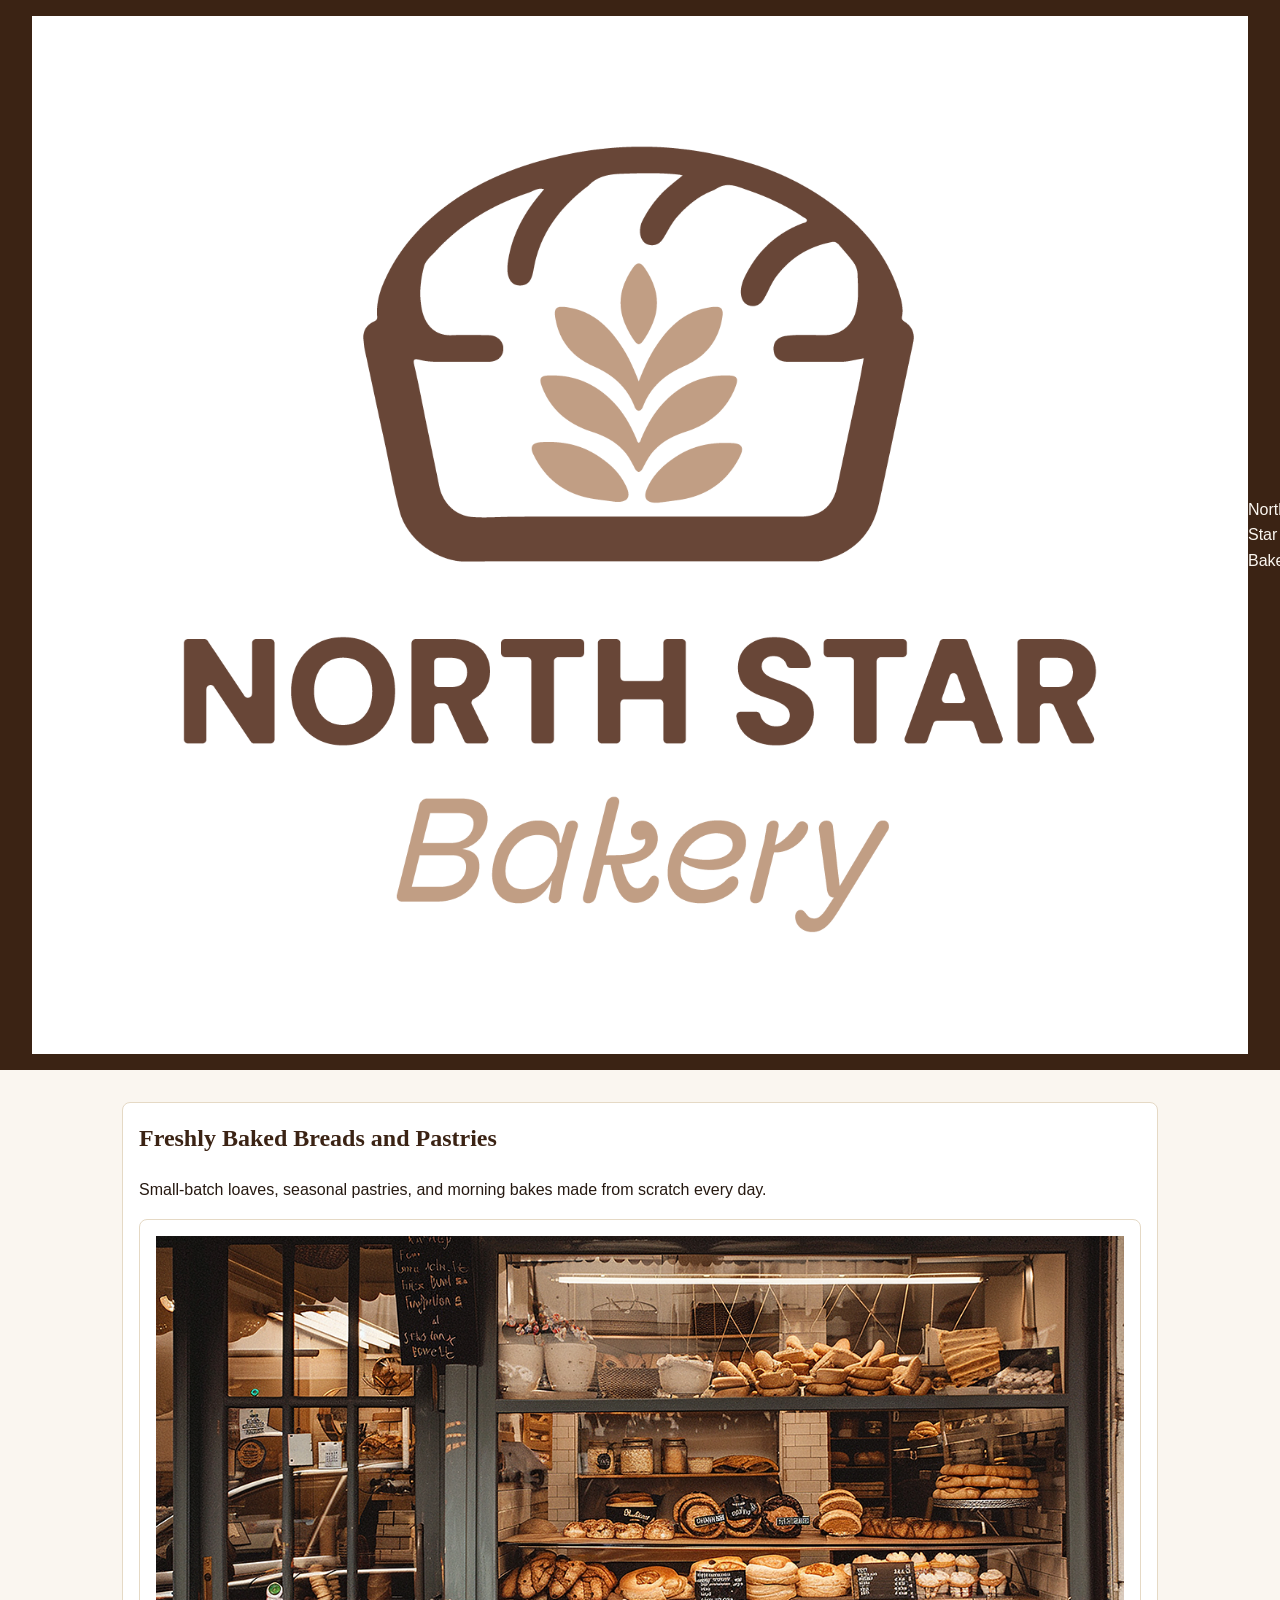
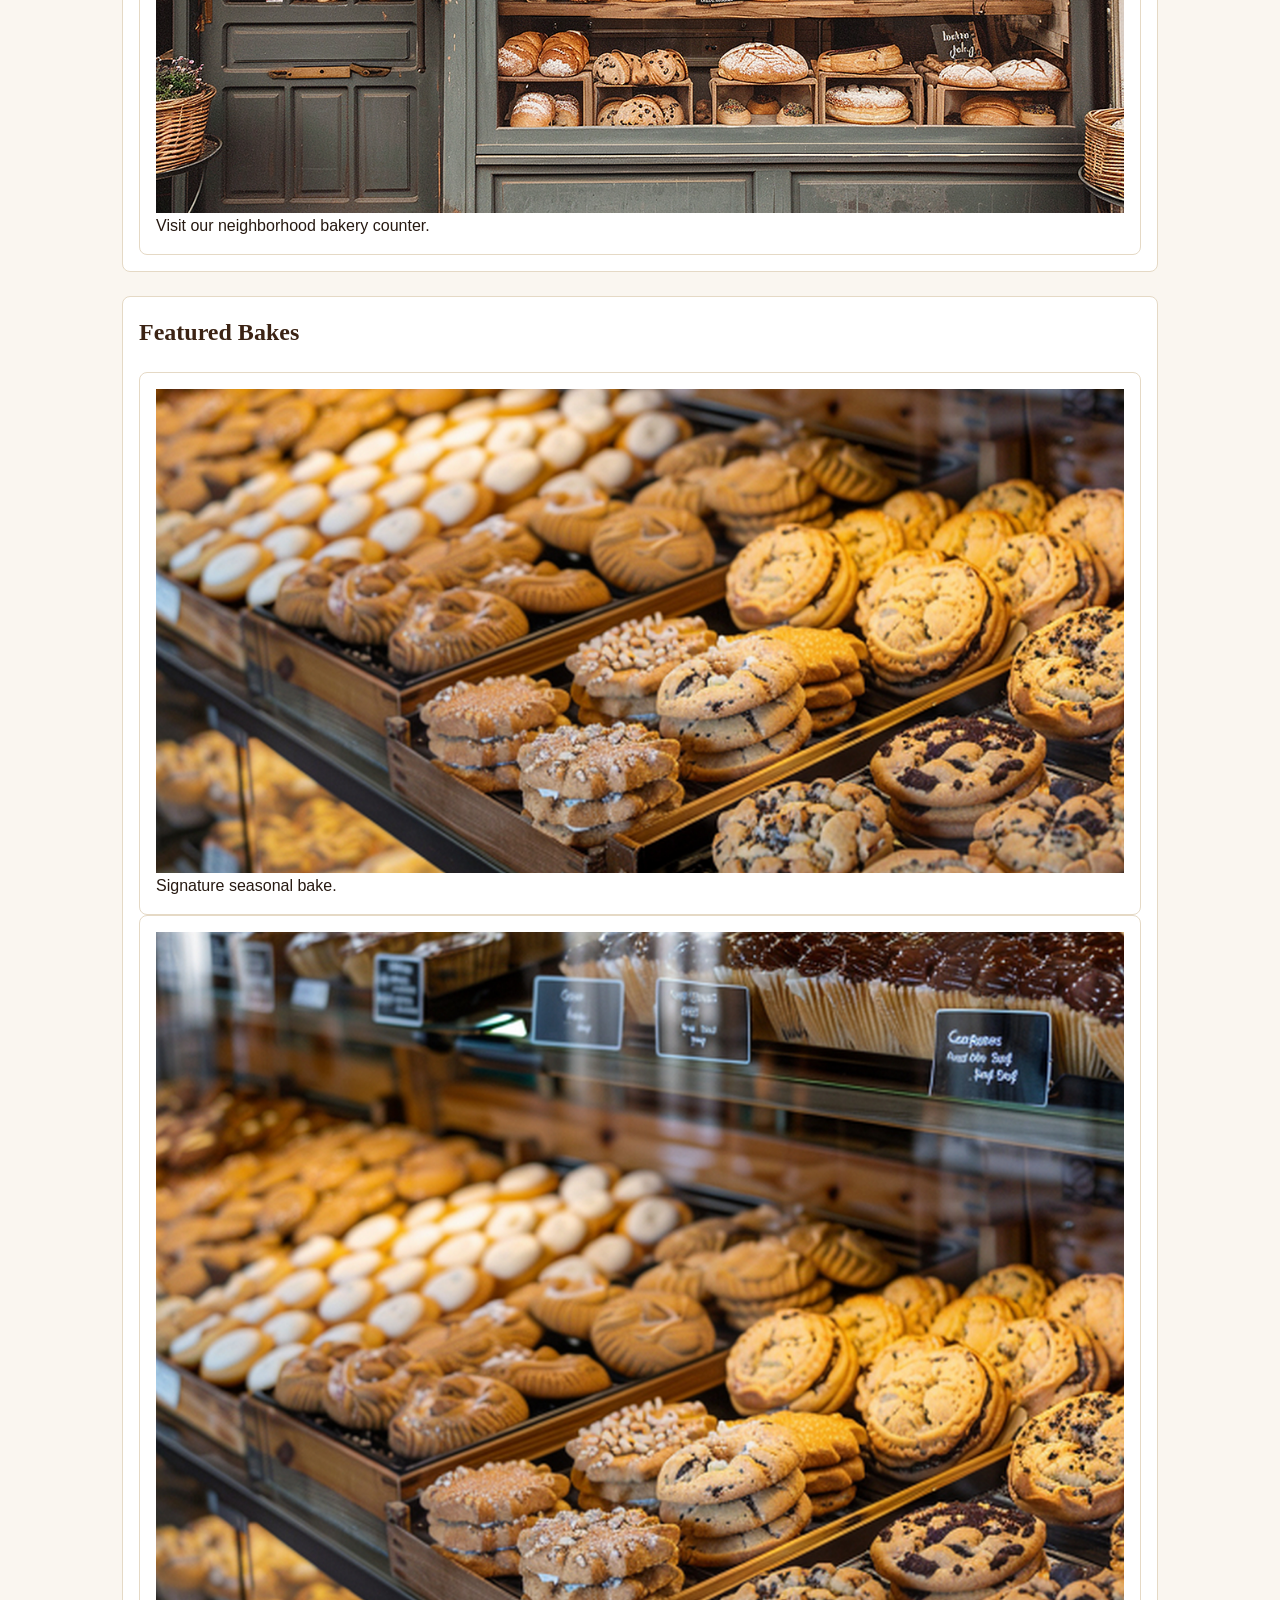
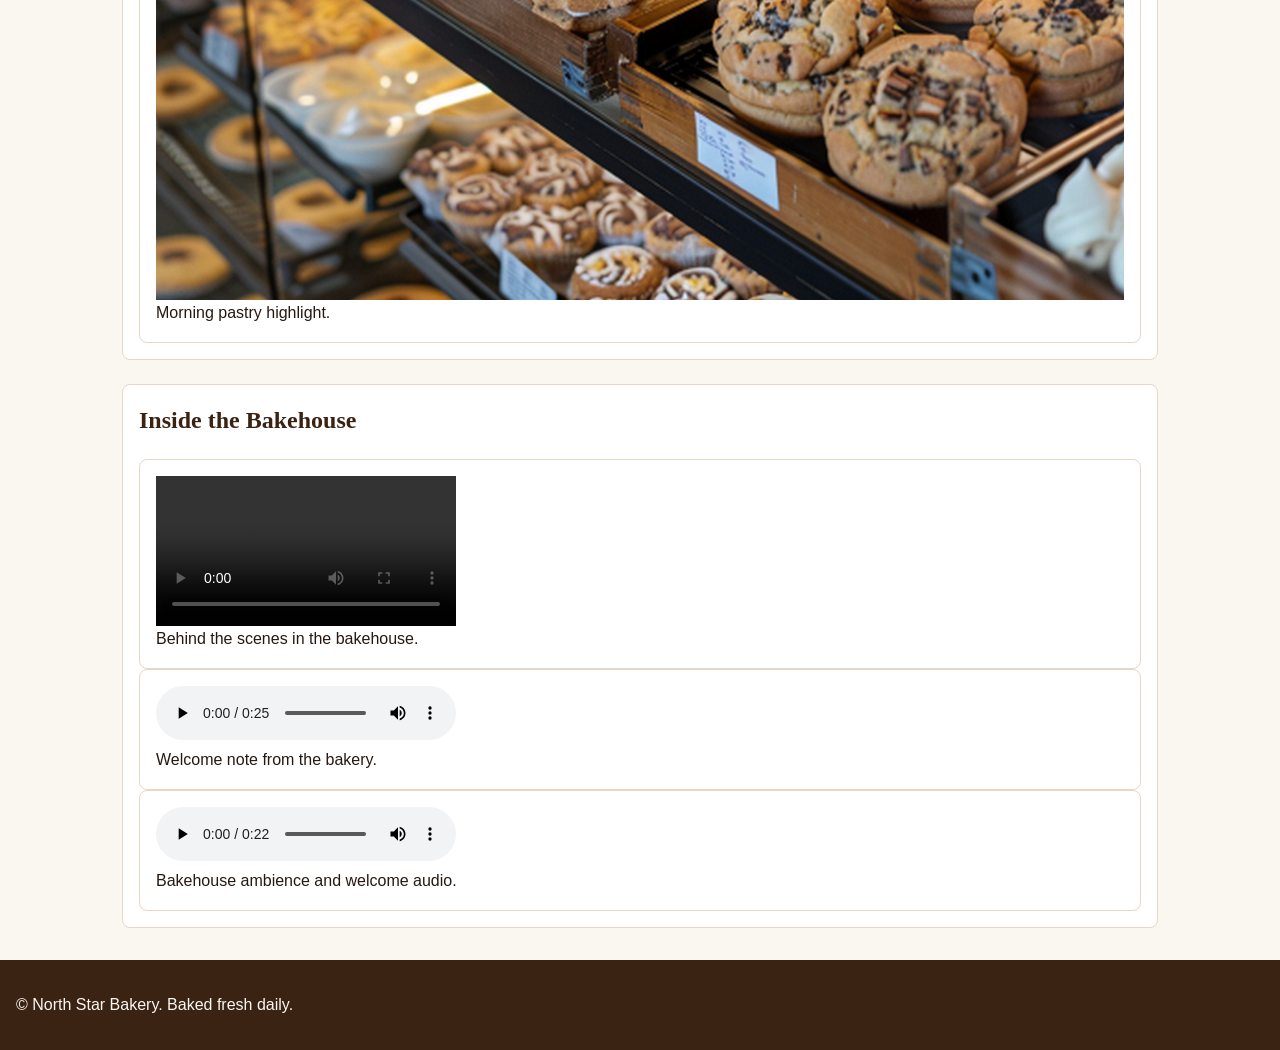
<file: Index.html>
<!DOCTYPE html>
<html lang="en">
<head>
  <meta charset="UTF-8">
  <meta name="viewport" content="width=device-width, initial-scale=1.0">
  <title>North Star Bakery | Home</title>
  <link rel="stylesheet" href="Styles.css">
</head>
<body>
  <header>
    <img src="bakery-logo_c.png" alt="North Star Bakery logo">
    <p>North Star Bakery</p>
    <nav aria-label="Main navigation">
      <ul>
        <li><a href="Index.html">Home</a></li>
        <li><a href="Products.html">Products</a></li>
        <li><a href="About.html">About</a></li>
        <li><a href="Contact.html">Contact</a></li>
      </ul>
    </nav>
  </header>

  <main>
    <section aria-labelledby="hero-heading">
      <h1 id="hero-heading">Freshly Baked Breads and Pastries</h1>
      <p>Small-batch loaves, seasonal pastries, and morning bakes made from scratch every day.</p>
      <figure>
        <img src="bakery-storefront_c.png" alt="North Star Bakery storefront">
        <figcaption>Visit our neighborhood bakery counter.</figcaption>
      </figure>
    </section>

    <section aria-labelledby="featured-heading">
      <h2 id="featured-heading">Featured Bakes</h2>
      <figure>
        <img src="bakery-feature-large_c.png" alt="Featured bakery specialty">
        <figcaption>Signature seasonal bake.</figcaption>
      </figure>
      <figure>
        <img src="bakery-feature-small_c.png" alt="Daily pastry selection">
        <figcaption>Morning pastry highlight.</figcaption>
      </figure>
    </section>

    <section aria-labelledby="kitchen-media-heading">
      <h2 id="kitchen-media-heading">Inside the Bakehouse</h2>
      <figure>
        <video controls>
          <source src="bakery-behind-scenes_c.mp4" type="video/mp4">
          Your browser does not support the video element.
        </video>
        <figcaption>Behind the scenes in the bakehouse.</figcaption>
      </figure>
      <figure>
        <audio controls>
          <source src="bakery-welcome_c.mp3" type="audio/mpeg">
          Your browser does not support the audio element.
        </audio>
        <figcaption>Welcome note from the bakery.</figcaption>
      </figure>
      <figure>
        <audio controls>
          <source src="bakery-welcome-mixed_c.mp3" type="audio/mpeg">
          Your browser does not support the audio element.
        </audio>
        <figcaption>Bakehouse ambience and welcome audio.</figcaption>
      </figure>
    </section>
  </main>

  <footer>
    <p>&copy; North Star Bakery. Baked fresh daily.</p>
  </footer>
</body>
</html>
</file>
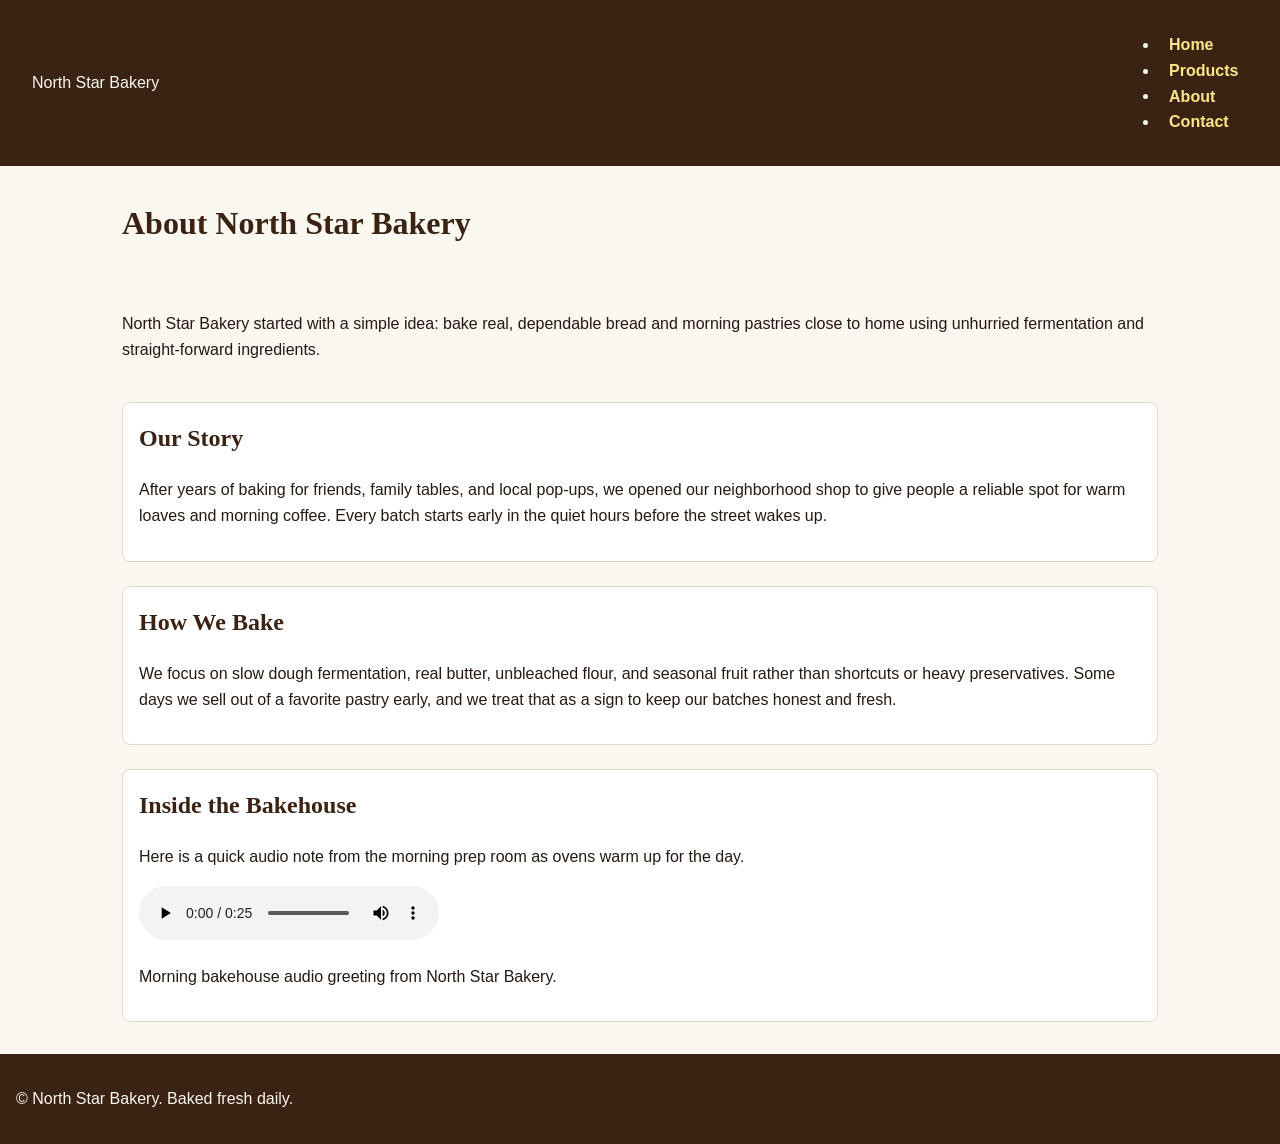
<file: About.html>
<!DOCTYPE html>
<html lang="en">
<head>
  <meta charset="UTF-8">
  <meta name="viewport" content="width=device-width, initial-scale=1.0">
  <title>North Star Bakery | About Us</title>
  <link rel="stylesheet" href="Styles.css">
</head>
<body>
  <header>
    <p>North Star Bakery</p>
    <nav aria-label="Main navigation">
      <ul>
        <li><a href="Index.html">Home</a></li>
        <li><a href="Products.html">Products</a></li>
        <li><a href="About.html">About</a></li>
        <li><a href="contact.html">Contact</a></li>
      </ul>
    </nav>
  </header>

  <main>
    <h1>About North Star Bakery</h1>
    <p>North Star Bakery started with a simple idea: bake real, dependable bread and morning pastries close to home using unhurried fermentation and straight-forward ingredients.</p>

    <section aria-labelledby="story-heading">
      <h2 id="story-heading">Our Story</h2>
      <p>After years of baking for friends, family tables, and local pop-ups, we opened our neighborhood shop to give people a reliable spot for warm loaves and morning coffee. Every batch starts early in the quiet hours before the street wakes up.</p>
    </section>

    <section aria-labelledby="philosophy-heading">
      <h2 id="philosophy-heading">How We Bake</h2>
      <p>We focus on slow dough fermentation, real butter, unbleached flour, and seasonal fruit rather than shortcuts or heavy preservatives. Some days we sell out of a favorite pastry early, and we treat that as a sign to keep our batches honest and fresh.</p>
    </section>

    <section aria-labelledby="media-heading">
      <h2 id="media-heading">Inside the Bakehouse</h2>
      <p>Here is a quick audio note from the morning prep room as ovens warm up for the day.</p>
      <audio controls>
        <source src="bakery-welcome_c.mp3" type="audio/mpeg">
        Your browser does not support the audio element.
      </audio>
      <p>Morning bakehouse audio greeting from North Star Bakery.</p>
    </section>
  </main>

  <footer>
    <p>&copy; North Star Bakery. Baked fresh daily.</p>
  </footer>
</body>
</html>
</file>
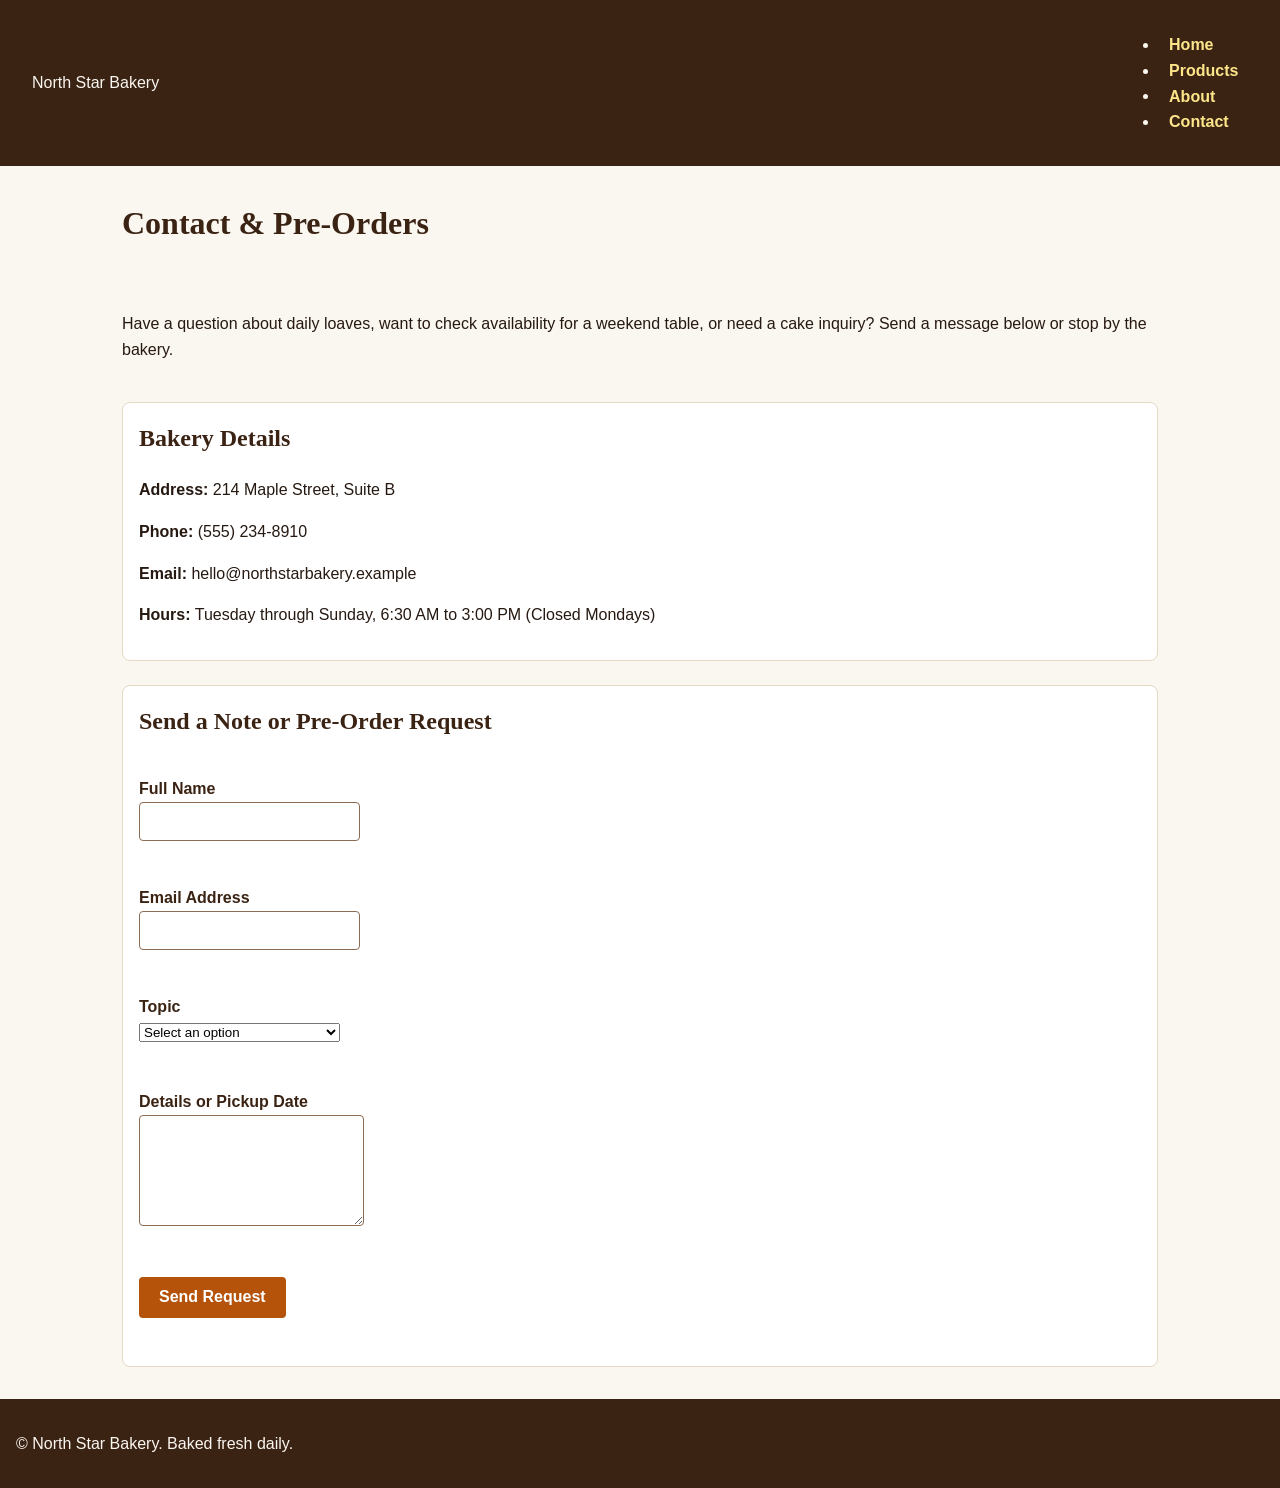
<file: Contact.html>
<!DOCTYPE html>
<html lang="en">
<head>
  <meta charset="UTF-8">
  <meta name="viewport" content="width=device-width, initial-scale=1.0">
  <title>North Star Bakery | Contact</title>
  <link rel="stylesheet" href="Styles.css">
</head>
<body>
  <header>
    <p>North Star Bakery</p>
    <nav aria-label="Main navigation">
      <ul>
        <li><a href="Index.html">Home</a></li>
        <li><a href="Products.html">Products</a></li>
        <li><a href="About.html">About</a></li>
        <li><a href="Contact.html">Contact</a></li>
      </ul>
    </nav>
  </header>

  <main>
    <h1>Contact &amp; Pre-Orders</h1>
    <p>Have a question about daily loaves, want to check availability for a weekend table, or need a cake inquiry? Send a message below or stop by the bakery.</p>

    <section aria-labelledby="shop-info-heading">
      <h2 id="shop-info-heading">Bakery Details</h2>
      <p><strong>Address:</strong> 214 Maple Street, Suite B</p>
      <p><strong>Phone:</strong> (555) 234-8910</p>
      <p><strong>Email:</strong> hello@northstarbakery.example</p>
      <p><strong>Hours:</strong> Tuesday through Sunday, 6:30 AM to 3:00 PM (Closed Mondays)</p>
    </section>

    <section aria-labelledby="form-heading">
      <h2 id="form-heading">Send a Note or Pre-Order Request</h2>
      <form action="#" method="post">
        <p>
          <label for="customer-name">Full Name</label><br>
          <input type="text" id="customer-name" name="customer-name" required>
        </p>

        <p>
          <label for="customer-email">Email Address</label><br>
          <input type="email" id="customer-email" name="customer-email" required>
        </p>

        <p>
          <label for="inquiry-type">Topic</label><br>
          <select id="inquiry-type" name="inquiry-type" required>
            <option value="">Select an option</option>
            <option value="pre-order">Bread or Pastry Pre-Order</option>
            <option value="cake">Cake Inquiry</option>
            <option value="hours-menu">Hours or Daily Menu Question</option>
            <option value="general">General Feedback</option>
          </select>
        </p>

        <p>
          <label for="message">Details or Pickup Date</label><br>
          <textarea id="message" name="message" rows="5" required></textarea>
        </p>

        <p>
          <button type="submit">Send Request</button>
        </p> 
      </form> <p id="nsb-form-status" role ="status" aria-live="polite"></p>
    </section>
  </main>

  <footer>
    <p>&copy; North Star Bakery. Baked fresh daily.</p>
  </footer>
  <script src="script.js"></script>
</body>
</html>
</file>
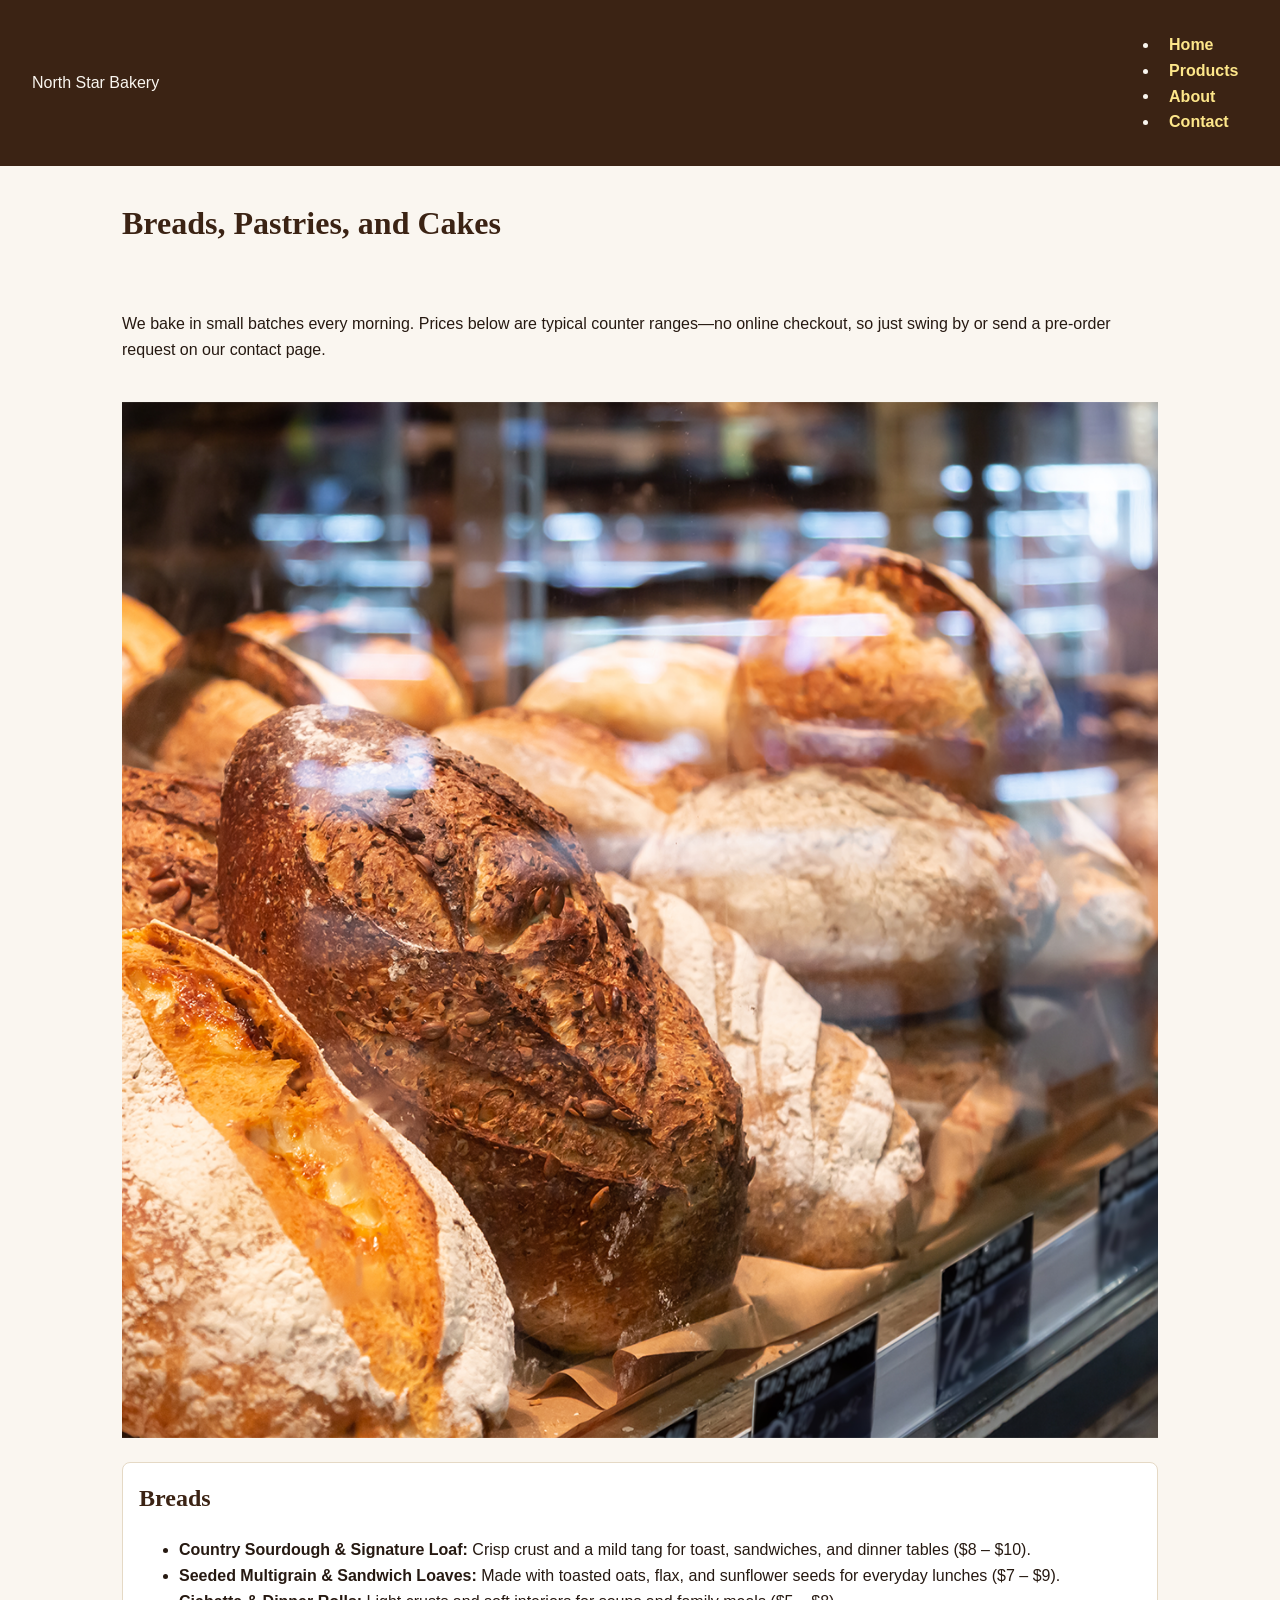
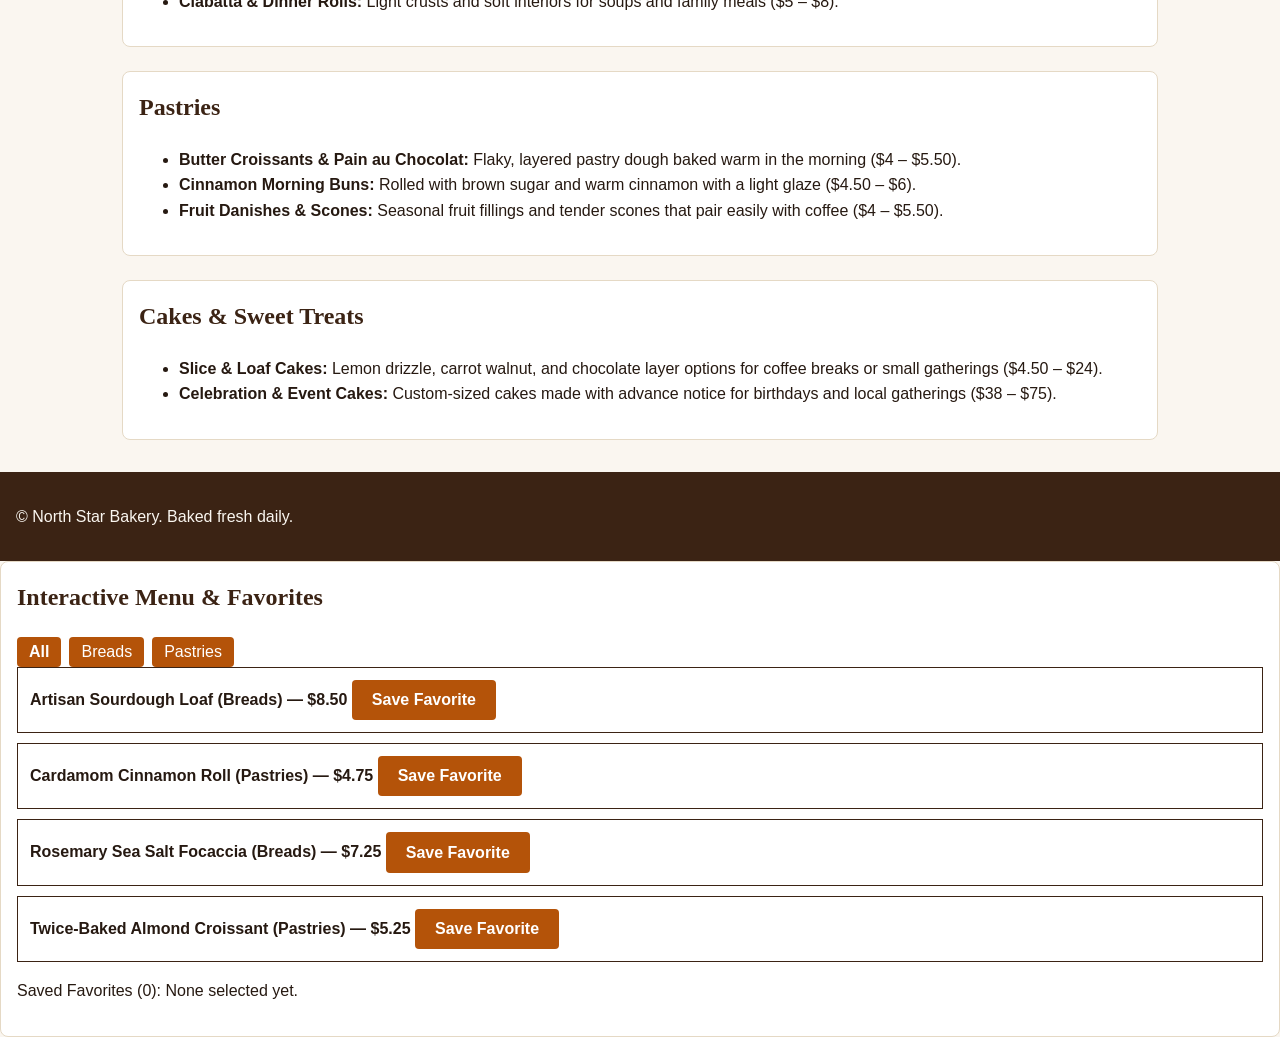
<file: Products.html>
<!DOCTYPE html>
<html lang="en">
<head>
  <meta charset="UTF-8">
  <meta name="viewport" content="width=device-width, initial-scale=1.0">
  <title>North Star Bakery | Products</title>
  <link rel="stylesheet" href="Styles.css">
</head>
<body>
  <header>
    <p>North Star Bakery</p>
    <nav aria-label="Main navigation">
      <ul>
        <li><a href="Index.html">Home</a></li>
        <li><a href="Products.html">Products</a></li>
        <li><a href="About.html">About</a></li>
        <li><a href="Contact.html">Contact</a></li>
      </ul>
    </nav>
  </header>

  <main>
    <h1>Breads, Pastries, and Cakes</h1>
    <p>We bake in small batches every morning. Prices below are typical counter ranges—no online checkout, so just swing by or send a pre-order request on our contact page.</p>

    <img src="bakery-bread_c.png" alt="Freshly baked loaves cooling on racks inside North Star Bakery">

    <section aria-labelledby="breads-heading">
      <h2 id="breads-heading">Breads</h2>
      <ul>
        <li><strong>Country Sourdough &amp; Signature Loaf:</strong> Crisp crust and a mild tang for toast, sandwiches, and dinner tables ($8 &ndash; $10).</li>
        <li><strong>Seeded Multigrain &amp; Sandwich Loaves:</strong> Made with toasted oats, flax, and sunflower seeds for everyday lunches ($7 &ndash; $9).</li>
        <li><strong>Ciabatta &amp; Dinner Rolls:</strong> Light crusts and soft interiors for soups and family meals ($5 &ndash; $8).</li>
      </ul>
    </section>

    <section aria-labelledby="pastries-heading">
      <h2 id="pastries-heading">Pastries</h2>
      <ul>
        <li><strong>Butter Croissants &amp; Pain au Chocolat:</strong> Flaky, layered pastry dough baked warm in the morning ($4 &ndash; $5.50).</li>
        <li><strong>Cinnamon Morning Buns:</strong> Rolled with brown sugar and warm cinnamon with a light glaze ($4.50 &ndash; $6).</li>
        <li><strong>Fruit Danishes &amp; Scones:</strong> Seasonal fruit fillings and tender scones that pair easily with coffee ($4 &ndash; $5.50).</li>
      </ul>
    </section>

    <section aria-labelledby="cakes-heading">
      <h2 id="cakes-heading">Cakes &amp; Sweet Treats</h2>
      <ul>
        <li><strong>Slice &amp; Loaf Cakes:</strong> Lemon drizzle, carrot walnut, and chocolate layer options for coffee breaks or small gatherings ($4.50 &ndash; $24).</li>
        <li><strong>Celebration &amp; Event Cakes:</strong> Custom-sized cakes made with advance notice for birthdays and local gatherings ($38 &ndash; $75).</li>
      </ul>
    </section>
  </main>

  <footer>
    <p>&copy; North Star Bakery. Baked fresh daily.</p>
  </footer>
<section id="bakery-interactive-section">
  <h2>Interactive Menu &amp; Favorites</h2>
  <div id="nsb-filter-controls"></div>
  <div id="nsb-interactive-menu"></div>
  <p id="nsb-favorites-summary"></p>
</section>
<script src="script.js"></script></body>
</html>
</file>
<file: Styles.css>
/* Mobile-first base styles */
* {
  box-sizing: border-box;
}

body {
  margin: 0;
  padding: 0;
  font-family: Arial, Helvetica, sans-serif;
  background-color: #FAF6F0;
  color: #261911;
  line-height: 1.6;
}

h1, h2, h3 {
  font-family: Georgia, serif;
  color: #3B2314;
  margin-top: 0;
}

header, footer {
  background-color: #3B2314;
  color: #FAF6F0;
  padding: 1rem;
}

header h1, footer p {
  color: #FAF6F0;
}

nav {
  display: flex;
  flex-wrap: wrap;
  gap: 0.75rem;
  margin-top: 0.5rem;
}

nav a {
  color: #FDE68A;
  text-decoration: none;
  font-weight: bold;
  padding: 0.35rem 0.6rem;
  border-radius: 4px;
}

nav a:hover {
  background-color: #B45309;
  color: #FFFFFF;
}

main {
  max-width: 1100px;
  margin: 0 auto;
  padding: 1.25rem;
  display: flex;
  flex-direction: column;
  gap: 1.5rem;
}

section, figure {
  background-color: #FFFFFF;
  border: 1px solid #E5D9C5;
  border-radius: 8px;
  padding: 1rem;
  margin: 0;
}

img, video {
  max-width: 100%;
  height: auto;
  display: block;
}

form {
  display: flex;
  flex-direction: column;
  gap: 0.75rem;
}

label {
  font-weight: bold;
  color: #3B2314;
}

input, textarea, button {
  font-family: inherit;
  font-size: 1rem;
  padding: 0.6rem;
  border-radius: 4px;
  border: 1px solid #8C6D53;
}

button {
  background-color: #B45309;
  color: #FFFFFF;
  border: none;
  font-weight: bold;
  cursor: pointer;
  align-self: flex-start;
  padding: 0.7rem 1.25rem;
}

/* Larger screen layout adjustment */
@media (min-width: 768px) {
  header {
    display: flex;
    justify-content: space-between;
    align-items: center;
    padding: 1rem 2rem;
  }

  nav {
    margin-top: 0;
    gap: 1.25rem;
  }

  main {
    padding: 2rem;
  }
}
</file>
